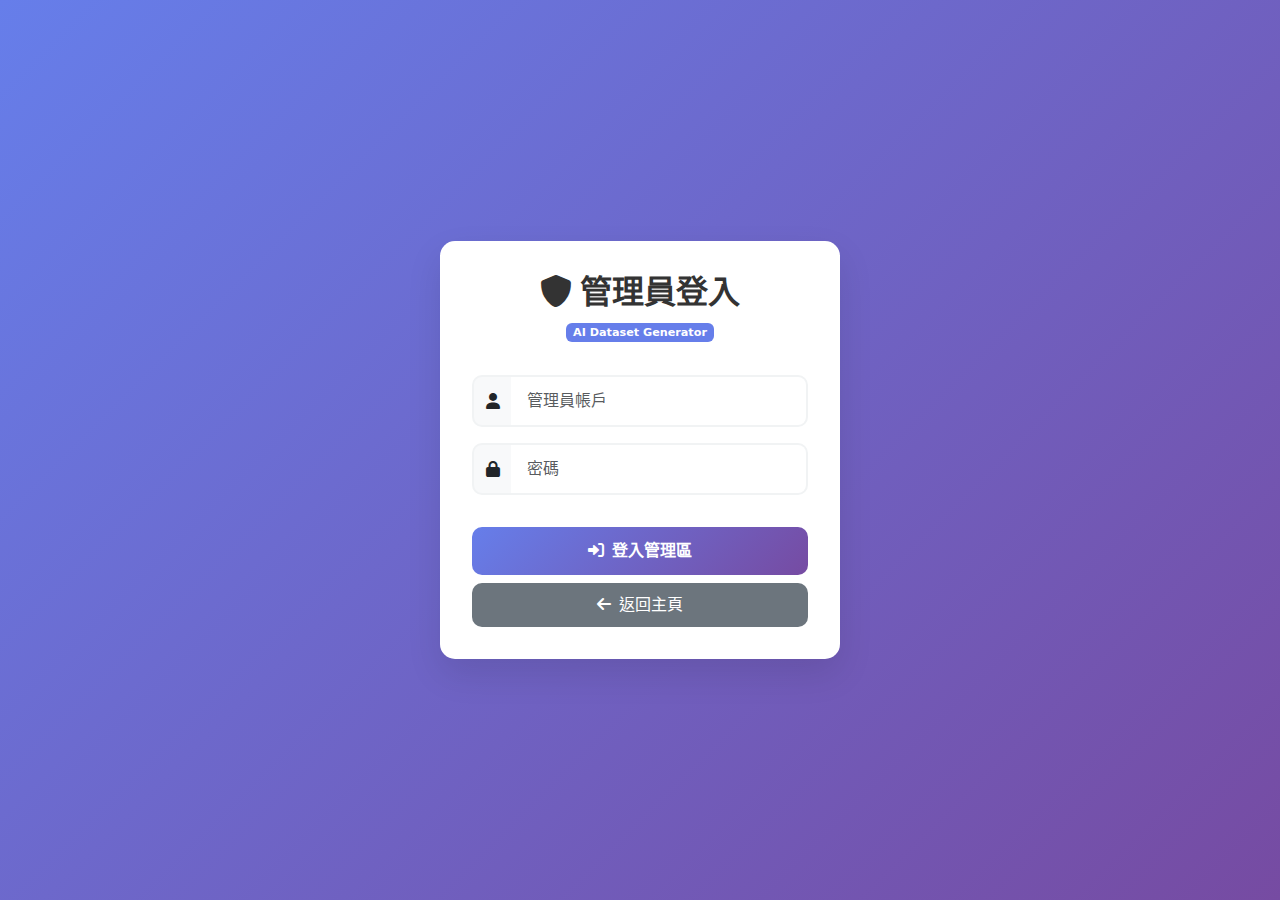
<file: templates/admin_login.html>
<!DOCTYPE html>
<html lang="zh-TW">
<head>
    <meta charset="UTF-8">
    <meta name="viewport" content="width=device-width, initial-scale=1.0">
    <title>管理員登入 - AI Dataset Generator</title>
    <link href="https://cdn.jsdelivr.net/npm/bootstrap@5.1.3/dist/css/bootstrap.min.css" rel="stylesheet">
    <link href="https://cdnjs.cloudflare.com/ajax/libs/font-awesome/6.0.0/css/all.min.css" rel="stylesheet">
    <style>
        body {
            background: linear-gradient(135deg, #667eea 0%, #764ba2 100%);
            min-height: 100vh;
            display: flex;
            align-items: center;
            justify-content: center;
        }
        .login-container {
            background: white;
            border-radius: 15px;
            box-shadow: 0 15px 35px rgba(0, 0, 0, 0.1);
            padding: 2rem;
            width: 100%;
            max-width: 400px;
        }
        .logo {
            text-align: center;
            margin-bottom: 2rem;
        }
        .logo h2 {
            color: #333;
            font-weight: bold;
        }
        .logo .badge {
            background: #667eea;
            font-size: 0.7rem;
        }
        .form-control {
            border-radius: 10px;
            border: 2px solid #f1f3f4;
            padding: 12px 16px;
            font-size: 1rem;
        }
        .form-control:focus {
            border-color: #667eea;
            box-shadow: 0 0 0 0.2rem rgba(102, 126, 234, 0.25);
        }
        .btn-login {
            background: linear-gradient(135deg, #667eea 0%, #764ba2 100%);
            border: none;
            border-radius: 10px;
            padding: 12px;
            font-weight: bold;
            color: white;
            width: 100%;
            margin-top: 1rem;
        }
        .btn-login:hover {
            transform: translateY(-2px);
            box-shadow: 0 5px 15px rgba(102, 126, 234, 0.3);
            color: white;
        }
        .btn-back {
            background: #6c757d;
            border: none;
            border-radius: 10px;
            padding: 10px;
            color: white;
            width: 100%;
            margin-top: 0.5rem;
        }
        .btn-back:hover {
            background: #5a6268;
            color: white;
        }
        .alert {
            border-radius: 10px;
            border: none;
        }
        .input-group {
            margin-bottom: 1rem;
        }
        .input-group-text {
            background: #f8f9fa;
            border: 2px solid #f1f3f4;
            border-right: none;
            border-radius: 10px 0 0 10px;
        }
        .input-group .form-control {
            border-left: none;
            border-radius: 0 10px 10px 0;
        }
        .input-group .form-control:focus {
            border-left: none;
        }
    </style>
</head>
<body>
    <div class="login-container">
        <div class="logo">
            <h2><i class="fas fa-shield-alt me-2"></i>管理員登入</h2>
            <span class="badge">AI Dataset Generator</span>
        </div>
        
        <div id="alertContainer"></div>
        
        <form id="adminLoginForm">
            <div class="input-group">
                <span class="input-group-text">
                    <i class="fas fa-user"></i>
                </span>
                <input type="text" class="form-control" id="username" name="username" 
                       placeholder="管理員帳戶" required>
            </div>
            
            <div class="input-group">
                <span class="input-group-text">
                    <i class="fas fa-lock"></i>
                </span>
                <input type="password" class="form-control" id="password" name="password" 
                       placeholder="密碼" required>
            </div>
            
            <button type="submit" class="btn btn-login">
                <i class="fas fa-sign-in-alt me-2"></i>登入管理區
            </button>
            
            <a href="/" class="btn btn-back">
                <i class="fas fa-arrow-left me-2"></i>返回主頁
            </a>
        </form>
    </div>

    <script src="https://cdn.jsdelivr.net/npm/bootstrap@5.1.3/dist/js/bootstrap.bundle.min.js"></script>
    <script>
        document.getElementById('adminLoginForm').addEventListener('submit', async function(e) {
            e.preventDefault();
            
            const formData = new FormData(e.target);
            const data = {
                username: formData.get('username'),
                password: formData.get('password')
            };
            
            try {
                const response = await fetch('/api/admin/login', {
                    method: 'POST',
                    headers: {
                        'Content-Type': 'application/json'
                    },
                    body: JSON.stringify(data)
                });
                
                const result = await response.json();
                
                if (result.success) {
                    showAlert('success', result.message);
                    setTimeout(() => {
                        window.location.href = result.redirect || '/admin';
                    }, 1000);
                } else {
                    showAlert('danger', result.message);
                }
            } catch (error) {
                showAlert('danger', '登入失敗，請稍後再試');
                console.error('登入錯誤:', error);
            }
        });
        
        function showAlert(type, message) {
            const alertContainer = document.getElementById('alertContainer');
            const alert = document.createElement('div');
            alert.className = `alert alert-${type} alert-dismissible fade show`;
            alert.innerHTML = `
                ${message}
                <button type="button" class="btn-close" data-bs-dismiss="alert"></button>
            `;
            alertContainer.innerHTML = '';
            alertContainer.appendChild(alert);
            
            // 自動隱藏成功訊息
            if (type === 'success') {
                setTimeout(() => {
                    alert.remove();
                }, 3000);
            }
        }
    </script>
</body>
</html>
</file>
